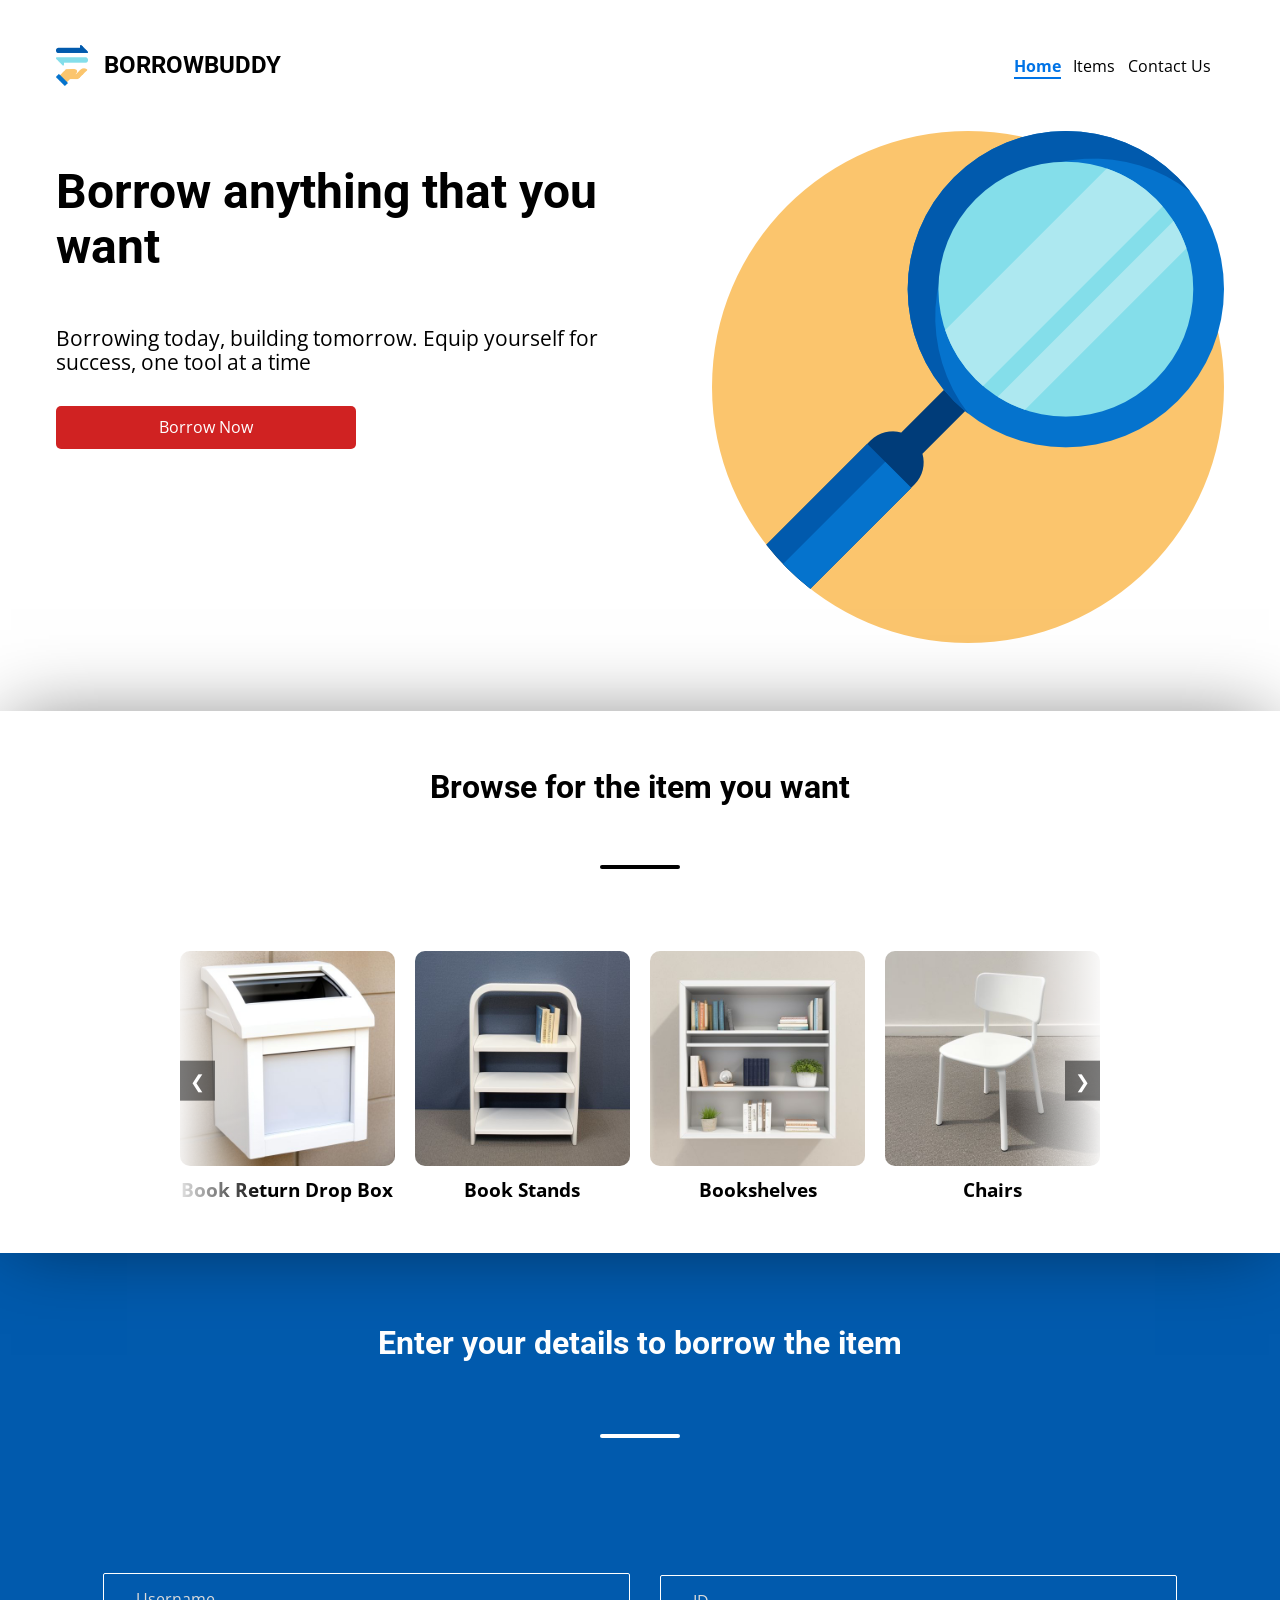
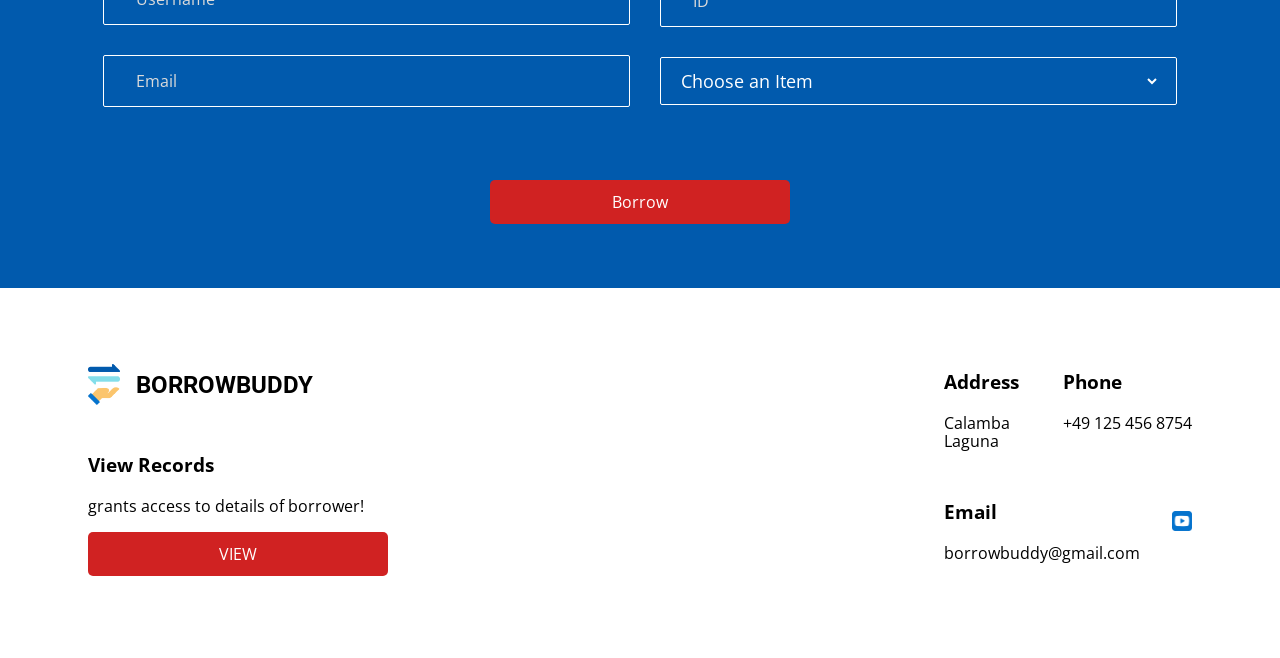
<file: files/Index.html>
<!DOCTYPE html>
<html lang="en">
  <head>
    <meta charset="UTF-8" />
    <meta http-equiv="X-UA-Compatible" content="IE=edge" />
    <meta name="viewport" content="width=device-width, initial-scale=1.0" />
    <title>BorrowBuddy</title>
    <link
      href="https://fonts.googleapis.com/css2?family=Roboto:wght@400;700&family=Open+Sans:wght@400;700&display=swap"
      rel="stylesheet"
    />
    <link rel="stylesheet" href="./css/normzalize.css" />
    <link rel="stylesheet" href="./css/styles.css" />
  </head>
  <body>
    <div id="hero__section" class="hero">
      <!-- NAV BAR Section -->
      <nav class="nav container">
        <div class="nav__container">
          <div class="nav__logo">
            <img
              class="nav__logo-img"
              src="assets/borrowing.png"
              alt="Logo of brand"
            />
            <h2 class="nav__brand-name">
              <span>borrowBuddy</span>
            </h2>
          </div>
          <div>
            <ul class="nav__list">
              <li class="nav__item">
                <a href="#hero__section" class="nav__link nav__link--active"
                  >Home</a
                >
              </li>
              <li class="nav__item">
                <a href="#items" class="nav__link">Items</a>
              </li>
              <li class="nav__item">
                <a href="#contact-us" class="nav__link">Contact Us</a>
              </li>
            </ul>
          </div>
        </div>
      </nav>
      <!-- HERO Section -->
      <header class="header container">
        <div class="header__content">
          <h1 class="header__title">Borrow anything that you want</h1>
          <div class="header__description">
            <p class="header__description-para">
              Borrowing today, building tomorrow. Equip yourself for success,
              one tool at a time
            </p>
            <a href="#borrow-section"
              ><button type="button" class="btn header__button">
                Borrow Now
              </button></a
            >
          </div>
        </div>
        <div class="header__hero-img">
          <img src="assets/hero-img.png" alt="Magnifying Glass" />
        </div>
      </header>
    </div>

    <main>
      <!--CAROUSEL - for the Items -->
      <section id="items" class="carousel__library">
        <div class="carousel container">
          <div class="carousel__title-container">
            <h2 class="carousel__title">Browse for the item you want</h2>
            <div class="carousel__line-layout"></div>
          </div>
          <div class="carousel__wrapper">
            <button class="carousel__button carousel__button--prev">
              &#10094;
            </button>
            <div class="carousel__items">
              <div class="carousel__item">
                <img
                  src="assets/Book_return_drop_box_small_whi.jpeg"
                  alt="Book Return Dop Box"
                />
                <h3 class="carousel__item-title">Book Return Drop Box</h3>
              </div>
              <div class="carousel__item">
                <img
                  src="assets/Book_stands_small_white_backgr.jpeg"
                  alt="Book Stands"
                />
                <h3 class="carousel__item-title">Book Stands</h3>
              </div>
              <div class="carousel__item">
                <img
                  src="assets/bookshelves_small_white_backgr.jpeg"
                  alt="Bookshelves"
                />
                <h3 class="carousel__item-title">Bookshelves</h3>
              </div>
              <div class="carousel__item">
                <img
                  src="assets/chairs_small_white_background_.jpeg"
                  alt="Chairs"
                />
                <h3 class="carousel__item-title">Chairs</h3>
              </div>
              <div class="carousel__item">
                <img
                  src="assets/Clock_small_white_background_c.jpeg"
                  alt="Clock"
                />
                <h3 class="carousel__item-title">Clock</h3>
              </div>
              <div class="carousel__item">
                <img
                  src="assets/computers_small_white_backgrou.jpeg"
                  alt="Computer"
                />
                <h3 class="carousel__item-title">Computer</h3>
              </div>
              <div class="carousel__item">
                <img
                  src="assets/e-books_small_white_background.jpeg"
                  alt="E-Books"
                />
                <h3 class="carousel__item-title">E-Books</h3>
              </div>
              <div class="carousel__item">
                <img
                  src="assets/Headphones_small_white_backgro.jpeg"
                  alt="Headphones"
                />
                <h3 class="carousel__item-title">Headphones</h3>
              </div>
              <div class="carousel__item">
                <img
                  src="assets/Lamps_small_white_background_c.jpeg"
                  alt="Lamps"
                />
                <h3 class="carousel__item-title">Lamps</h3>
              </div>
              <div class="carousel__item">
                <img
                  src="assets/Printers_small_white_backgroun.jpeg"
                  alt="Printers"
                />
                <h3 class="carousel__item-title">Printers</h3>
              </div>
              <div class="carousel__item">
                <img
                  src="assets/projectors_small_white_backgro.jpeg"
                  alt="Projectors"
                />
                <h3 class="carousel__item-title">Projectors</h3>
              </div>
              <div class="carousel__item">
                <img
                  src="assets/study_carrels_small_white_back.jpeg"
                  alt="Study Carrels"
                />
                <h3 class="carousel__item-title">Study Carells</h3>
              </div>
              <div class="carousel__item">
                <img
                  src="assets/tables_small_white_background_.jpeg"
                  alt="Tables"
                />
                <h3 class="carousel__item-title">Tables</h3>
              </div>
              <div class="carousel__item">
                <img
                  src="assets/whiteboards_small_white_backgr.jpeg"
                  alt="Whiteboards"
                />
                <h3 class="carousel__item-title">Whiteboards</h3>
              </div>
              <div class="carousel__item">
                <img
                  src="assets/Wi-Fi_router_small_white_backg.jpeg"
                  alt="Wi-fi Router"
                />
                <h3 class="carousel__item-title">Wi-Fi Router</h3>
              </div>
            </div>
            <button class="carousel__button carousel__button--next">
              &#10095;
            </button>
          </div>
        </div>
      </section>
      <!-- Borrow form -->
      <section id="borrow-section" class="borrow">
        <div class="container">
          <div class="borrow-form">
            <div class="borrow__title-container">
              <h2 class="borrow-form__title">
                Enter your details to borrow the item
              </h2>
              <div class="borrow__line-layout"></div>
            </div>

            <form action="connectTo.php" method="post">
              <div class="borrow-form__body">
                <div class="borrow-form__row">
                  <input
                    type="text"
                    placeholder="Username"
                    class="borrow-form__input"
                    name="username"
                    required
                    pattern="^[a-zA-Z0-9]{5,15}$"
                    title="Username must be 5-15 alphanumeric characters."
                  />
                  <input
                    type="text"
                    placeholder="Email"
                    class="borrow-form__input"
                    name="email"
                    required
                    title="Please enter a valid email address."
                  />
                </div>
                <div class="borrow-form__row">
                  <input
                    type="text"
                    placeholder="ID"
                    class="borrow-form__input"
                    name="id"
                    required
                    pattern="^\d{1,10}$"
                    title="ID must be a numeric value between 1 to 10 digits."
                  />
                  <select
                    name="chosenItem"
                    class="select-margin borrow-form__input"
                    required
                    title="Please select an item to borrow."
                  >
                    <option value="Choose an Item" disabled selected>
                      Choose an Item
                    </option>
                    <option class="option-name" value="Book Return Drop Box">
                      Book Return Drop Box
                    </option>
                    <option class="option-name" value="Book Stands">
                      Book Stands
                    </option>
                    <option class="option-name" value="Bookshelves">
                      Bookshelves
                    </option>
                    <option class="option-name" value="Chairs">Chairs</option>
                    <option class="option-name" value="Clock">Clock</option>
                    <option class="option-name" value="Computer">
                      Computer
                    </option>
                    <option class="option-name" value="E-Books">E-Books</option>
                    <option class="option-name" value="Headphones">
                      Headphones
                    </option>
                    <option class="option-name" value="Lamps">Lamps</option>
                    <option class="option-name" value="Printers">
                      Printers
                    </option>
                    <option class="option-name" value="Projectors">
                      Projectors
                    </option>
                    <option class="option-name" value="Study Carrels">
                      Study Carrels
                    </option>
                    <option class="option-name" value="Tables">Tables</option>
                    <option class="option-name" value="Whiteboards">
                      Whiteboards
                    </option>
                    <option class="option-name" value="Wi-Fi Router">
                      Wi-Fi Router
                    </option>
                  </select>
                </div>
              </div>
              <button class="btn borrow-form__button" input type="submit">
                Borrow
              </button>
            </form>
          </div>
        </div>
      </section>
    </main>
    <footer>
      <div id="contact-us" class="container">
        <div class="contact-section">
          <div class="contact-section__left">
            <div class="contact-section__left-logo-container">
              <div class="contact-section__logo">
                <img src="assets/borrowing.png" alt="Lendly Logo" />
              </div>
              <h2 class="nav__brand-name">Borrowbuddy</h2>
            </div>
            <h3 class="view-records__title">View Records</h3>
            <p class="view-records__para">
              grants access to details of borrower!
            </p>

            <form
              action="http://localhost/BorrowPage/data/view.php"
              method="post"
            >
              <!-- <label for="password">Press to view:</label> -->
              <!--<input type="password" id="password" name="password" required pattern="^777$" title="Wrong Password.">-->
              <input class="btn view__button" type="submit" value="VIEW" />
            </form>
          </div>
          <div class="contact-section__right">
            <div class="contact-section__info">
              <div class="contact contact-section__address">
                <h3 class="contact-section__title">Address</h3>
                <p>Calamba<br />Laguna</p>
              </div>
              <div class="contact contact-section__phone">
                <h3 class="contact-section__title">Phone</h3>
                <p>+49 125 456 8754</p>
              </div>
            </div>
            <div class="contact-section__info">
              <div class="contact contact-section__email">
                <h3 class="contact-section__title">Email</h3>
                <p>borrowbuddy@gmail.com</p>
              </div>
              <div class="contact contact-section__social">
                <!-- <a href="#" class="contact-section__social-link"
                  ><img src="assets/insta.png" alt=""
                /></a>
                <a href="#" class="contact-section__social-link"
                  ><img src="assets/twitter.png" alt=""
                /></a>
                <a href="#" class="contact-section__social-link"
                  ><img src="assets/fb.png" alt=""
                /></a> -->
                <a
                  href="https://www.youtube.com/embed/dQw4w9WgXcQ?autoplay=1&mute=1"
                  target="_blank"
                  class="contact-section__social-link"
                  ><img src="assets/yt.png" alt=""
                /></a>
              </div>
            </div>
          </div>
        </div>
      </div>
    </footer>
    <script src="script.js"></script>
  </body>
</html>
</file>
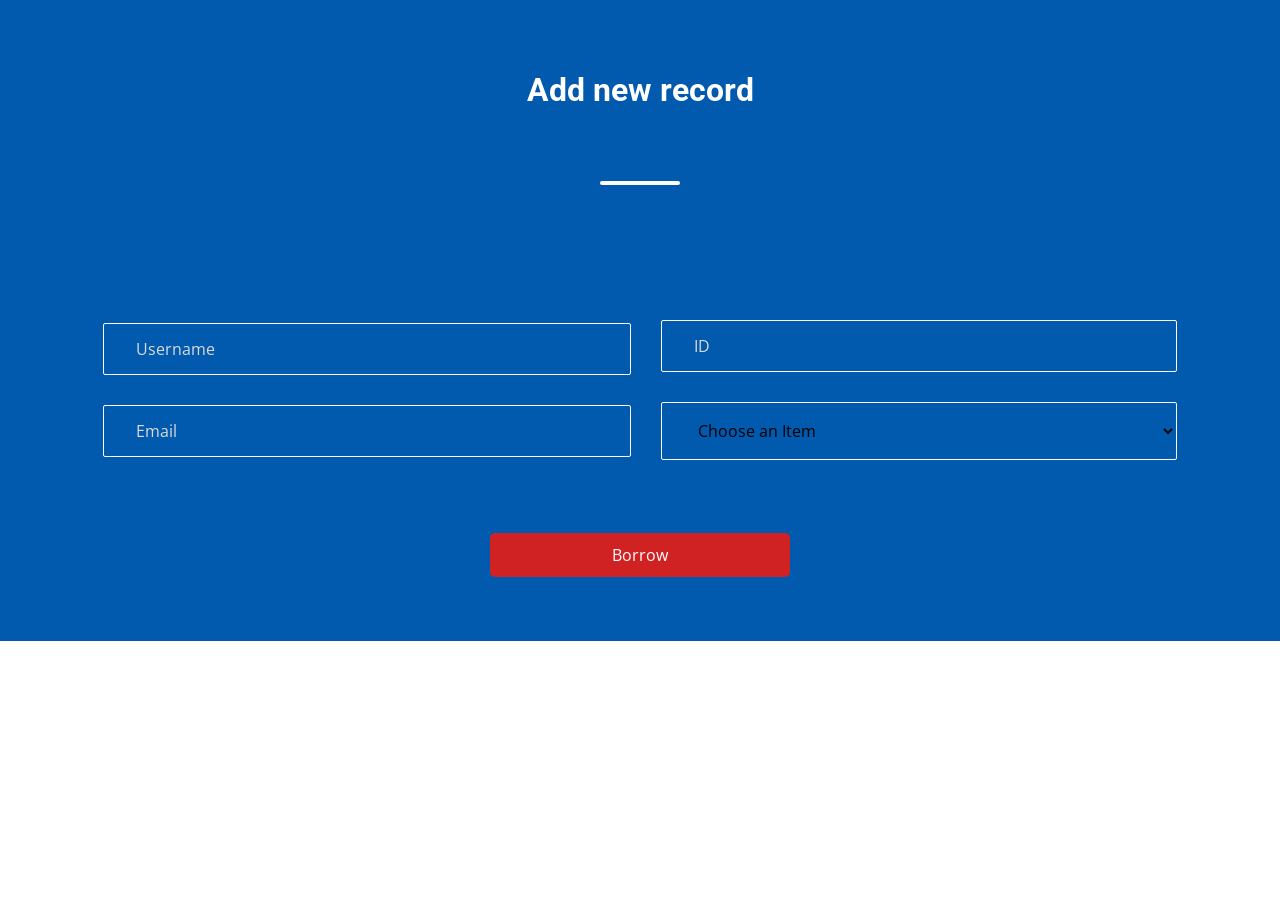
<file: data/create.html>
<!DOCTYPE html>
<html lang="en">
  <head>
    <meta charset="UTF-8" />
    <meta http-equiv="X-UA-Compatible" content="IE=edge" />
    <meta name="viewport" content="width=device-width, initial-scale=1.0" />
    <title>Lendly</title>
    <link
      href="https://fonts.googleapis.com/css2?family=Roboto:wght@400;700&family=Open+Sans:wght@400;700&display=swap"
      rel="stylesheet"
    />
    <link rel="stylesheet" href="./css/normzalize.css" />
    <link rel="stylesheet" href="./css/styles.css" />
  </head>
  <body>
    
    <main>
     
      <section class="borrow">
        <div class="container">
          <div class="borrow-form">
            <div class="borrow__title-container">
              <h2 class="borrow-form__title">
                Add new record
              </h2>
              <div class="borrow__line-layout"></div>
            </div>


		
            <form action="connectTo.php" method="post">
              <div class="borrow-form__body">
                <div class="borrow-form__row">
				<input
                    type="text"
                    placeholder="Username"
                    class="borrow-form__input"
					name ="username"
					
                    required
                    pattern="^[a-zA-Z0-9]{5,15}$"
                    title="Username must be 5-15 alphanumeric characters."
                  />
                  <input
                    type="text"
                    placeholder="Email"
                    class="borrow-form__input"
					name ="email"
					
                    required
                    title="Please enter a valid email address."
                  />
                </div>
                <div class="borrow-form__row">
                  <input
                    type="text"
                    placeholder="ID"
                    class="borrow-form__input"
					name="id"
					
                    required
                    pattern="^\d{1,10}$"
                    title="ID must be a numeric value between 1 to 10 digits."
                  />
                  <select 
		    style = "color : #000000;"
                    name="chosenItem"
                    class="select-margin borrow-form__input"
                    required
                    title="Please select an item to borrow."
		
                  >
                    <option value="Choose an Item" disabled selected>
                      Choose an Item
                    </option>
                    <option class="option-name" value="Book Return Drop Box">
                      Book Return Drop Box
                    </option>
                    <option class="option-name" value="Book Stands">
                      Book Stands
                    </option>
                    <option class="option-name" value="Bookshelves">
                      Bookshelves
                    </option>
                    <option class="option-name" value="Chairs">Chairs</option>
                    <option class="option-name" value="Clock">Clock</option>
                    <option class="option-name" value="Computer">
                      Computer
                    </option>
                    <option class="option-name" value="E-Books">E-Books</option>
                    <option class="option-name" value="Headphones">
                      Headphones
                    </option>
                    <option class="option-name" value="Lamps">Lamps</option>
                    <option class="option-name" value="Printers">
                      Printers
                    </option>
                    <option class="option-name" value="Projectors">
                      Projectors
                    </option>
                    <option class="option-name" value="Study Carrels">
                      Study Carrels
                    </option>
                    <option class="option-name" value="Tables">Tables</option>
                    <option class="option-name" value="Whiteboards">
                      Whiteboards
                    </option>
                    <option class="option-name" value="Wi-Fi Router">
                      Wi-Fi Router
                    </option>
                  </select>


                </div>
              </div>
              <button class="borrow-form__button" input type="submit">Borrow</button>
            </form>
	
          </div>	  

        </div>	
      </section>
		 
	  
    </main>
    <footer>
     
    </footer>
    <script src="script.js"></script>
  </body>
</html>
</file>
<file: files/css/styles.css>
*,
*::before,
*::after {
  box-sizing: border-box;
}

html {
  scroll-behavior: smooth;
}

body {
  font-family: "Open Sans", sans-serif;
  margin: 0;
  padding: 0;
  box-sizing: border-box;
  text-align: center;
}

h1,
h2 {
  font-family: "Roboto", sans-serif;
}

img {
  width: 100%;
}

.option-name {
  color: black;
}

.container {
  width: 100%;
  max-width: 1200px;
  margin: 0 auto;
}

.btn:hover {
  background-color: hsl(0, 80%, 38%);
  border-color: hsl(0, 76%, 36%);
}

/*NAV Section*/
.hero {
  padding: 2rem; /* Uniform padding */
  margin-bottom: 2rem; /* Uniform margin */
}

.nav__container {
  display: flex; /* A must when adjusting alignments */
  justify-content: space-between; /* Adjusts spacing between logo and nav list */
  align-items: center; /* Aligns items vertically in the center */
}

.nav__logo {
  display: flex; /* A must when adjusting alignments */
  align-items: center; /* Aligns the logo image and text */
}

.nav__logo-img,
.contact-section__logo {
  width: 2rem;
  margin-right: 1rem;
}

.nav__brand-name {
  text-transform: uppercase;
}

.nav__list {
  display: flex; /* A must when adjusting alignments */
  list-style: none; /* Removes the list bullet */
}

.nav__item {
  margin-right: 1.2rem; /* Adds space between nav items */
}

.nav__link {
  text-decoration: none;
  color: black;
}

.nav__link:hover {
  color: #0073e6;
  border-bottom: 2px solid #0073e6;
}

.nav__link--active {
  font-weight: bold;
  color: #0073e6;
  border-bottom: 2px solid #0073e6;
}

/*HEADER Section*/
.header {
  display: flex;
  justify-content: space-between;
  padding: 2rem; /* Uniform padding */
  margin-top: 2rem; /* Uniform margin */
}

.header__content {
  width: 50%;
}

.header__title {
  font-size: 4rem;
  text-align: left;
}

.header__content,
.header__description {
  display: flex;
  flex-direction: column;
  align-items: flex-start;
}

.header__description-para {
  text-align: left;
  font-size: 1.3rem;
}

.header__hero-img img {
  object-fit: cover;
  height: auto; /* Maintain aspect ratio */
}

/*CAROUSEL Section*/
.carousel__library {
  background-color: #fff;
  box-shadow: 0px 0px 76px -11px rgba(0, 0, 0, 0.52);
  margin: 2rem 0 0 0; /* Uniform margin */
  position: relative; /* Makes the z-index work */
  z-index: 20; /* Adjusted to large value to ensure it's on top of other elements */
  padding: 2rem; /* Uniform padding */
}

.carousel__button:hover {
  background-color: hsl(168, 4%, 24%);
  border-color: hsl(180, 5%, 20%);
}

.carousel {
  width: 80%;
  margin: 0 auto;
  position: relative;
}

.carousel__title-container,
.borrow__title-container {
  display: flex;
  flex-direction: column;
  align-items: center;
  margin-bottom: 2.5rem;
}

.carousel__line-layout,
.borrow__line-layout {
  width: 5rem;
  height: 4px;
  border-radius: 5px;
  background-color: #000;
  margin: 2rem 0;
}

.carousel__title,
.borrow-form__title {
  font-size: 2rem;
}

.carousel__wrapper {
  position: relative;
  display: flex;
  align-items: center;
  justify-content: center;
  overflow: hidden;
}

.carousel__items {
  display: flex;
  transition: transform 0.5s ease;
  width: 100%;
}

.carousel__item {
  min-width: 25%;
  box-sizing: border-box;
  padding: 10px;
  transition: transform 0.5s ease-in-out;
}

.carousel__item img {
  width: 100%;
  height: auto;
  border-radius: 10px;
  object-fit: cover;
}

.carousel__item-title {
  margin: 10px 0;
}

/* Arrow Button Styling */
.carousel__button--prev,
.carousel__button--next {
  background-color: rgba(0, 0, 0, 0.5);
  color: white;
  border: none;
  padding: 10px;
  cursor: pointer;
  font-size: 18px;
  position: absolute;
  top: 50%;
  transform: translateY(-50%);
  z-index: 10;
}

.carousel__button--prev {
  left: 10px;
}

.carousel__button--next {
  right: 10px;
}

/* Masking for Carousel */
.carousel__wrapper::before,
.carousel__wrapper::after {
  content: "";
  position: absolute;
  top: 0;
  width: 10%;
  height: 100%;
  z-index: 9;
  pointer-events: none;
}

.carousel__wrapper::before {
  left: 0; /* Move to the left edge */
  background: linear-gradient(
    to right,
    rgba(255, 255, 255, 1),
    rgba(255, 255, 255, 0)
  );
}

.carousel__wrapper::after {
  right: 0; /* Move to the right edge */
  background: linear-gradient(
    to left,
    rgba(255, 255, 255, 1),
    rgba(255, 255, 255, 0)
  );
}

/*BORROW Section*/
.borrow {
  background-color: #015aad;
  margin: 0 0 2rem 0;
  padding: 2rem; /* Uniform padding */
}

.borrow-form__title {
  margin: 2.5rem 0;
}

.borrow__title-container h2 {
  color: #fff;
}

.borrow__title-container .borrow__line-layout {
  background-color: #fff;
}

.borrow-form__body {
  display: flex;
  align-items: center;
  justify-content: center;
  padding: 2rem; /* Uniform padding */
}

.borrow-form__row {
  margin: 1rem;
}

.borrow-form__input {
  outline: 1px solid #ffffff; /* Change this color for the outline */
  border-radius: 1px;
  background-color: transparent;
  padding: 1rem 2rem;
  margin: 1rem 0;
  width: 100%;
  color: #ffffff; /* Text color inside the input */
  border: none;
}

.borrow-form__input::placeholder {
  color: #dbdbdb; /* Placeholder text color */
}

.borrow-form__button {
  margin-bottom: 2rem;
}

.select-margin {
  font-size: 18px;
  padding: 10px 16px;
  border: 0;
  outline: 1px solid;
  border-right: 16px solid transparent;
}

/* Contact Section */
.contact-section {
  display: flex;
  justify-content: space-between;
  padding: 2rem; /* Uniform padding */
  margin: 2rem 0; /* Uniform margin */
  background-color: #fff;
}

.contact-section__left {
  display: flex;
  flex-direction: column;
  align-items: flex-start; /* Align items to the start of the flex container */
  justify-content: flex-start; /* Align items to the start of the flex container */
  max-width: 300px;
}

.contact-section__left-logo-container {
  display: flex;
  align-items: center;
  justify-content: center;
  margin-bottom: 1rem; /* Add some margin below the logo container */
}

.contact-section__description {
  text-align: left;
  margin: 10px 0; /* Reduced margin for tighter spacing */
  color: #666;
}

.contact-section__logo img {
  max-width: 100px;
}

.header__button,
.contact-section__button,
.borrow-form__button,
.view__button {
  background-color: #d02222;
  padding: 0.8rem 2rem;
  border: 0;
  border-radius: 5px;
  color: #fff;
  margin-top: 10px; /* Add margin to the top for spacing */
  width: 300px;
}

.contact-section__right {
  display: flex;
  flex-direction: column;
  justify-content: flex-start; /* Align items to the start of the flex container */
  text-align: left;
}

.contact {
  display: flex;
  flex-direction: column;
  align-items: flex-start; /* Align items to the start of the flex container */
}

.contact-section__title,
.view-records__title {
  font-weight: bold;
  margin-bottom: 5px; /* Optional: add space below title for better separation */
}

.contact-section__social {
  display: flex;
  flex-direction: row;
  justify-content: space-evenly;
  align-items: center; /* Center alignment for better appearance */
  margin-bottom: 15px;
}

.contact-section__address,
.contact-section__email {
  margin-right: 2rem;
}

.contact-section__social-link {
  width: 20px;
  text-decoration: none;
  color: #333;
}

.contact-section__social-link + .contact-section__social-link {
  margin-left: 1rem;
}

.contact-section__social-link:hover {
  color: #0073e6;
}

.view-records__para {
  margin-bottom: 0.4rem;
}

/* Media Queries for Responsive Design */

@media (min-width: 769px) {
  .container {
    padding: 0 1rem; /* Add padding for smaller screens */
  }

  .header__title {
    font-size: 3rem; /* Adjust title size for smaller screens */
  }

  .nav__item {
    margin-right: 0.8rem; /* Adjust spacing between nav items */
  }
  .contact-section__info {
    display: flex;
    justify-content: space-between;
    max-width: 400px;
    margin-bottom: 1rem; /* Add space below this section */
  }
}

@media (max-width: 992px) {
  .hero {
    padding: 1.5rem; /* Reduce padding for medium screens */
  }

  .header__hero-img {
    padding-left: 1.2rem;
  }

  .header__title {
    font-size: 2.5rem; /* Further reduce title size */
  }

  .carousel__item {
    min-width: 50%; /* Adjust item size for tablets */
  }

  .contact-section {
    padding: 1rem; /* Reduce padding */
  }

  .nav__item {
    margin: 0.5rem 0; /* Adjust margin for stacked layout */
  }

  .nav__item + .nav__item {
    margin-left: 0.8rem;
  }

  .contact-section__address,
  .contact-section__email {
    margin-right: 0;
  }

  .contact-section__left {
    margin-bottom: 3rem;
  }
}

@media (max-width: 768px) {
  .header__content,
  .header__description {
    align-items: center;
  }
  .contact-section__address,
  .contact-section__email,
  .contact-section__phone,
  .contact-section__social {
    display: flex;
    justify-content: center;
    align-items: center;
    width: 100%;
  }

  .header__title {
    text-align: center;
  }

  .nav__list {
    flex-direction: column; /* Stack nav items vertically */
    align-items: center; /* Center items */
  }

  .header__description-para {
    text-align: center;
  }
  .header {
    flex-direction: column; /* Stack header elements */
    align-items: center; /* Center items */
  }

  .header__content {
    width: 100%; /* Full width for small screens */
    margin-right: 0; /* Remove right margin */
  }

  .carousel__item {
    min-width: 100%; /* Full width for smaller screens */
  }

  .contact-section {
    flex-direction: column; /* Stack contact section items */
    align-items: center; /* Center items */
  }

  .contact-section__description {
    text-align: center;
  }
  .contact-section__left {
    align-items: center;
  }

  .contact-section__info {
    flex-direction: column; /* Stack info items */
    align-items: center; /* Center items */
  }
  .header__hero-img img {
    margin: 5rem 0 0 0;
    width: 80%;
    height: auto; /* Maintain aspect ratio */
  }
  .nav__list {
    display: none;
  }

  .header__button,
  .contact-section__button,
  .borrow-form__button,
  .view__button {
    width: 200px;
  }
  .borrow-form__body {
    padding: 0;
  }
  .contact-section_address{
	  text-align: center;
  }
}

@media (max-width: 768px) {
  .header__title {
    font-size: 2rem; /* Reduce title size for mobile */
  }

  .header__description-para {
    font-size: 1rem; /* Adjust paragraph size for readability */
  }

  .borrow-form__input {
    padding: 0.5rem 1rem; /* Adjust padding for input fields */
    font-size: 0.6rem;
  }

  .contact-section__social-link {
    width: 16px; /* Adjust social link size for mobile */
    margin-right: 10px; /* Adjust spacing for mobile */
  }

  h1.header__title {
    font-size: 2rem;
  }

  h2.carousel__title,
  h2.borrow-form__title {
    font-size: 1.4rem;
  }

  h3.carousel__item-title {
    font-size: 1rem;
  }

  p,
  p.header__description-para {
    font-size: 0.8rem;
  }

  .header__button,
  .contact-section__button {
    font-size: 0.8rem;
  }
}
</file>
<file: data/css/styles.css>
*,
*::before,
*::after {
  box-sizing: border-box;
}

body {
  font-family: "Open Sans", sans-serif;
  margin: 0;
  padding: 0;
  box-sizing: border-box;
  text-align: center;
}

h1,
h2 {
  font-family: "Roboto", sans-serif;
}

img {
  width: 100%;
}

.container {
  width: 100%;
  max-width: 1200px;
  margin: 0 auto;
}

/*NAV Section*/
.hero {
  padding: 2rem; /* Uniform padding */
  margin-bottom: 2rem; /* Uniform margin */
}

.nav__container {
  display: flex; /* A must when adjusting alignments */
  justify-content: space-between; /* Adjusts spacing between logo and nav list */
  align-items: center; /* Aligns items vertically in the center */
}

.nav__logo {
  display: flex; /* A must when adjusting alignments */
  align-items: center; /* Aligns the logo image and text */
}

.nav__logo-img,
.contact-section__logo {
  width: 2rem;
  margin-right: 1rem;
}

.nav__brand-name {
  text-transform: uppercase;
}

.nav__list {
  display: flex; /* A must when adjusting alignments */
  list-style: none; /* Removes the list bullet */
}

.nav__item {
  margin-right: 1.2rem; /* Adds space between nav items */
}

.nav__link {
  text-decoration: none;
  color: black;
}

.nav__link--active {
  font-weight: bold;
}

/*HEADER Section*/
.header {
  display: flex;
  justify-content: space-between;
  padding: 2rem; /* Uniform padding */
  margin-top: 2rem; /* Uniform margin */
}

.header__content {
  width: 50%;
}

.header__title {
  font-size: 4rem;
  text-align: left;
}

.header__content,
.header__description {
  display: flex;
  flex-direction: column;
  align-items: flex-start;
}

.header__description-para {
  text-align: left;
  font-size: 1.3rem;
}

.header__hero-img img {
  object-fit: cover;
  height: auto; /* Maintain aspect ratio */
}

.header__button {
  background-color: #d02222;
  padding: 0.8rem 2rem;
  border: 0;
  border-radius: 5px;
  color: #fff;
}

/*CAROUSEL Section*/
.carousel__library {
  background-color: #fff;
  box-shadow: 0px 0px 76px -11px rgba(0, 0, 0, 0.52);
  margin: 2rem 0 0 0; /* Uniform margin */
  position: relative; /* Makes the z-index work */
  z-index: 20; /* Adjusted to large value to ensure it's on top of other elements */
  padding: 2rem; /* Uniform padding */
}

.carousel {
  width: 80%;
  margin: 0 auto;
  position: relative;
}

.carousel__title-container,
.borrow__title-container {
  display: flex;
  flex-direction: column;
  align-items: center;
  margin-bottom: 2.5rem;
}

.carousel__line-layout,
.borrow__line-layout {
  width: 5rem;
  height: 4px;
  border-radius: 5px;
  background-color: #000;
  margin: 2rem 0;
}

.carousel__title,
.borrow-form__title {
  font-size: 2rem;
}

.carousel__wrapper {
  position: relative;
  display: flex;
  align-items: center;
  justify-content: center;
  overflow: hidden;
}

.carousel__items {
  display: flex;
  transition: transform 0.5s ease;
  width: 100%;
}

.carousel__item {
  min-width: 25%;
  box-sizing: border-box;
  padding: 10px;
  transition: transform 0.5s ease-in-out;
}

.carousel__item img {
  width: 100%;
  height: auto;
  border-radius: 10px;
  object-fit: cover;
}

.carousel__item-title {
  margin: 10px 0;
}

/* Arrow Button Styling */
.carousel__button--prev,
.carousel__button--next {
  background-color: rgba(0, 0, 0, 0.5);
  color: white;
  border: none;
  padding: 10px;
  cursor: pointer;
  font-size: 18px;
  position: absolute;
  top: 50%;
  transform: translateY(-50%);
  z-index: 10;
}

.carousel__button--prev {
  left: 10px;
}

.carousel__button--next {
  right: 10px;
}

/* Masking for Carousel */
.carousel__wrapper::before,
.carousel__wrapper::after {
  content: "";
  position: absolute;
  top: 0;
  width: 10%;
  height: 100%;
  z-index: 9;
  pointer-events: none;
}

.carousel__wrapper::before {
  left: 0; /* Move to the left edge */
  background: linear-gradient(
    to right,
    rgba(255, 255, 255, 1),
    rgba(255, 255, 255, 0)
  );
}

.carousel__wrapper::after {
  right: 0; /* Move to the right edge */
  background: linear-gradient(
    to left,
    rgba(255, 255, 255, 1),
    rgba(255, 255, 255, 0)
  );
}

/*BORROW Section*/
.borrow {
  background-color: #015aad;
  margin: 0 0 2rem 0;
  padding: 2rem; /* Uniform padding */
}

.borrow-form__title {
  margin: 2.5rem 0;
}

.borrow__title-container h2 {
  color: #fff;
}

.borrow__title-container .borrow__line-layout {
  background-color: #fff;
}

.borrow-form__body {
  display: flex;
  align-items: center;
  justify-content: center;
  padding: 2rem; /* Uniform padding */
}

.borrow-form__row {
  margin: 1rem;
}

.borrow-form__input {
  outline: 1px solid #ffffff; /* Change this color for the outline */
  border-radius: 1px;
  background-color: transparent;
  padding: 1rem 2rem;
  margin: 1rem 0;
  width: 100%;
  color: #ffffff; /* Text color inside the input */
  border: none;
}

.borrow-form__input::placeholder {
  color: #dbdbdb; /* Placeholder text color */
}

.borrow-form__button {
  margin-bottom: 2rem;
}

/* Contact Section */
.contact-section {
  display: flex;
  justify-content: space-between;
  padding: 2rem; /* Uniform padding */
  margin: 2rem 0; /* Uniform margin */
  background-color: #fff;
}

.contact-section__left {
  display: flex;
  flex-direction: column;
  align-items: flex-start; /* Align items to the start of the flex container */
  justify-content: flex-start; /* Align items to the start of the flex container */
  max-width: 300px;
}

.contact-section__left-logo-container {
  display: flex;
  align-items: center;
  justify-content: center;
  margin-bottom: 1rem; /* Add some margin below the logo container */
}

.contact-section__description {
  text-align: left;
  margin: 10px 0; /* Reduced margin for tighter spacing */
  color: #666;
}

.contact-section__logo img {
  max-width: 100px;
}

.header__button,
.contact-section__button,
.borrow-form__button {
  background-color: #d02222;
  padding: 0.8rem 2rem;
  border: 0;
  border-radius: 5px;
  color: #fff;
  margin-top: 10px; /* Add margin to the top for spacing */
  width: 300px;
}

.contact-section__right {
  display: flex;
  flex-direction: column;
  justify-content: flex-start; /* Align items to the start of the flex container */
  text-align: left;
}

.contact {
  display: flex;
  flex-direction: column;
  align-items: flex-start; /* Align items to the start of the flex container */
}

.contact-section__title {
  font-weight: bold;
  margin-bottom: 5px; /* Optional: add space below title for better separation */
}

.contact-section__social {
  display: flex;
  flex-direction: row;
  align-items: center; /* Center alignment for better appearance */
  margin-bottom: 15px;
}

.contact-section__address,
.contact-section__email {
  margin-right: 2rem;
}

.contact-section__social-link {
  width: 20px;
  text-decoration: none;
  margin-right: 15px;
  color: #333;
}

.contact-section__social-link:hover {
  color: #0073e6;
}

/* Media Queries for Responsive Design */

@media (min-width: 769px) {
  .container {
    padding: 0 1rem; /* Add padding for smaller screens */
  }

  .header__title {
    font-size: 3rem; /* Adjust title size for smaller screens */
  }

  .nav__item {
    margin-right: 0.8rem; /* Adjust spacing between nav items */
  }
  .contact-section__info {
    display: flex;
    justify-content: space-between;
    max-width: 400px;
    margin-bottom: 1rem; /* Add space below this section */
  }
}

@media (max-width: 992px) {
  .hero {
    padding: 1.5rem; /* Reduce padding for medium screens */
  }

  .header__title {
    font-size: 2.5rem; /* Further reduce title size */
  }

  .carousel__item {
    min-width: 50%; /* Adjust item size for tablets */
  }

  .contact-section {
    padding: 1rem; /* Reduce padding */
  }

  .nav__list {
    flex-direction: column; /* Stack nav items vertically */
    align-items: center; /* Center items */
  }

  .nav__item {
    margin: 0.5rem 0; /* Adjust margin for stacked layout */
  }

  .contact-section__address,
  .contact-section__email {
    margin-right: 0;
  }

  .contact-section__address,
  .contact-section__email,
  .contact-section__phone,
  .contact-section__social {
    display: flex;
    justify-content: center;
    align-items: center;
    width: 100%;
  }

  .contact-section__left {
    margin-bottom: 3rem;
  }

  .header__content,
  .header__description {
    align-items: center;
  }

  .header__title {
    text-align: center;
  }

  .header__description-para {
    text-align: center;
  }
}

@media (max-width: 768px) {
  .header {
    flex-direction: column; /* Stack header elements */
    align-items: center; /* Center items */
  }

  .header__content {
    width: 100%; /* Full width for small screens */
    margin-right: 0; /* Remove right margin */
  }

  .carousel__item {
    min-width: 100%; /* Full width for smaller screens */
  }

  .contact-section {
    flex-direction: column; /* Stack contact section items */
    align-items: center; /* Center items */
  }

  .contact-section__description {
    text-align: center;
  }
  .contact-section__left {
    align-items: center;
  }

  .contact-section__info {
    flex-direction: column; /* Stack info items */
    align-items: center; /* Center items */
  }
  .header__hero-img img {
    margin: 5rem 0 0 0;
    width: 80%;
    height: auto; /* Maintain aspect ratio */
  }
  .nav__list {
    display: none;
  }

  .header__button,
  .contact-section__button,
  .borrow-form__button {
    width: 200px;
  }
  .borrow-form__body {
    padding: 0;
  }
}

@media (max-width: 480px) {
  .header__title {
    font-size: 2rem; /* Reduce title size for mobile */
  }

  .header__description-para {
    font-size: 1rem; /* Adjust paragraph size for readability */
  }

  .borrow-form__input {
    padding: 0.5rem 1rem; /* Adjust padding for input fields */
    font-size: 0.6rem;
  }

  .contact-section__social-link {
    width: 16px; /* Adjust social link size for mobile */
    margin-right: 10px; /* Adjust spacing for mobile */
  }

  h1.header__title {
    font-size: 2rem;
  }

  h2.carousel__title,
  h2.borrow-form__title {
    font-size: 1.4rem;
  }

  h3.carousel__item-title {
    font-size: 1rem;
  }

  p,
  p.header__description-para {
    font-size: 0.8rem;
  }

  .header__button,
  .contact-section__button {
    font-size: 0.8rem;
  }
}
</file>
<file: files/css/normzalize.css>
/*! normalize.css v8.0.1 | MIT License | github.com/necolas/normalize.css */

/* Document
   ========================================================================== */

/**
 * 1. Correct the line height in all browsers.
 * 2. Prevent adjustments of font size after orientation changes in iOS.
 */

html {
  line-height: 1.15; /* 1 */
  -webkit-text-size-adjust: 100%; /* 2 */
}

/* Sections
     ========================================================================== */

/**
   * Remove the margin in all browsers.
   */

body {
  margin: 0;
}

/**
   * Render the `main` element consistently in IE.
   */

main {
  display: block;
}

/**
   * Correct the font size and margin on `h1` elements within `section` and
   * `article` contexts in Chrome, Firefox, and Safari.
   */

h1 {
  font-size: 2em;
  margin: 0.67em 0;
}

/* Grouping content
     ========================================================================== */

/**
   * 1. Add the correct box sizing in Firefox.
   * 2. Show the overflow in Edge and IE.
   */

hr {
  box-sizing: content-box; /* 1 */
  height: 0; /* 1 */
  overflow: visible; /* 2 */
}

/**
   * 1. Correct the inheritance and scaling of font size in all browsers.
   * 2. Correct the odd `em` font sizing in all browsers.
   */

pre {
  font-family: monospace, monospace; /* 1 */
  font-size: 1em; /* 2 */
}

/* Text-level semantics
     ========================================================================== */

/**
   * Remove the gray background on active links in IE 10.
   */

a {
  background-color: transparent;
}

/**
   * 1. Remove the bottom border in Chrome 57-
   * 2. Add the correct text decoration in Chrome, Edge, IE, Opera, and Safari.
   */

abbr[title] {
  border-bottom: none; /* 1 */
  text-decoration: underline; /* 2 */
  text-decoration: underline dotted; /* 2 */
}

/**
   * Add the correct font weight in Chrome, Edge, and Safari.
   */

b,
strong {
  font-weight: bolder;
}

/**
   * 1. Correct the inheritance and scaling of font size in all browsers.
   * 2. Correct the odd `em` font sizing in all browsers.
   */

code,
kbd,
samp {
  font-family: monospace, monospace; /* 1 */
  font-size: 1em; /* 2 */
}

/**
   * Add the correct font size in all browsers.
   */

small {
  font-size: 80%;
}

/**
   * Prevent `sub` and `sup` elements from affecting the line height in
   * all browsers.
   */

sub,
sup {
  font-size: 75%;
  line-height: 0;
  position: relative;
  vertical-align: baseline;
}

sub {
  bottom: -0.25em;
}

sup {
  top: -0.5em;
}

/* Embedded content
     ========================================================================== */

/**
   * Remove the border on images inside links in IE 10.
   */

img {
  border-style: none;
}

/* Forms
     ========================================================================== */

/**
   * 1. Change the font styles in all browsers.
   * 2. Remove the margin in Firefox and Safari.
   */

button,
input,
optgroup,
select,
textarea {
  font-family: inherit; /* 1 */
  font-size: 100%; /* 1 */
  line-height: 1.15; /* 1 */
  margin: 0; /* 2 */
}

/**
   * Show the overflow in IE.
   * 1. Show the overflow in Edge.
   */

button,
input {
  /* 1 */
  overflow: visible;
}

/**
   * Remove the inheritance of text transform in Edge, Firefox, and IE.
   * 1. Remove the inheritance of text transform in Firefox.
   */

button,
select {
  /* 1 */
  text-transform: none;
}

/**
   * Correct the inability to style clickable types in iOS and Safari.
   */

button,
[type="button"],
[type="reset"],
[type="submit"] {
  -webkit-appearance: button;
}

/**
   * Remove the inner border and padding in Firefox.
   */

button::-moz-focus-inner,
[type="button"]::-moz-focus-inner,
[type="reset"]::-moz-focus-inner,
[type="submit"]::-moz-focus-inner {
  border-style: none;
  padding: 0;
}

/**
   * Restore the focus styles unset by the previous rule.
   */

button:-moz-focusring,
[type="button"]:-moz-focusring,
[type="reset"]:-moz-focusring,
[type="submit"]:-moz-focusring {
  outline: 1px dotted ButtonText;
}

/**
   * Correct the padding in Firefox.
   */

fieldset {
  padding: 0.35em 0.75em 0.625em;
}

/**
   * 1. Correct the text wrapping in Edge and IE.
   * 2. Correct the color inheritance from `fieldset` elements in IE.
   * 3. Remove the padding so developers are not caught out when they zero out
   *    `fieldset` elements in all browsers.
   */

legend {
  box-sizing: border-box; /* 1 */
  color: inherit; /* 2 */
  display: table; /* 1 */
  max-width: 100%; /* 1 */
  padding: 0; /* 3 */
  white-space: normal; /* 1 */
}

/**
   * Add the correct vertical alignment in Chrome, Firefox, and Opera.
   */

progress {
  vertical-align: baseline;
}

/**
   * Remove the default vertical scrollbar in IE 10+.
   */

textarea {
  overflow: auto;
}

/**
   * 1. Add the correct box sizing in IE 10.
   * 2. Remove the padding in IE 10.
   */

[type="checkbox"],
[type="radio"] {
  box-sizing: border-box; /* 1 */
  padding: 0; /* 2 */
}

/**
   * Correct the cursor style of increment and decrement buttons in Chrome.
   */

[type="number"]::-webkit-inner-spin-button,
[type="number"]::-webkit-outer-spin-button {
  height: auto;
}

/**
   * 1. Correct the odd appearance in Chrome and Safari.
   * 2. Correct the outline style in Safari.
   */

[type="search"] {
  -webkit-appearance: textfield; /* 1 */
  outline-offset: -2px; /* 2 */
}

/**
   * Remove the inner padding in Chrome and Safari on macOS.
   */

[type="search"]::-webkit-search-decoration {
  -webkit-appearance: none;
}

/**
   * 1. Correct the inability to style clickable types in iOS and Safari.
   * 2. Change font properties to `inherit` in Safari.
   */

::-webkit-file-upload-button {
  -webkit-appearance: button; /* 1 */
  font: inherit; /* 2 */
}

/* Interactive
     ========================================================================== */

/*
   * Add the correct display in Edge, IE 10+, and Firefox.
   */

details {
  display: block;
}

/*
   * Add the correct display in all browsers.
   */

summary {
  display: list-item;
}

/* Misc
     ========================================================================== */

/**
   * Add the correct display in IE 10+.
   */

template {
  display: none;
}

/**
   * Add the correct display in IE 10.
   */

[hidden] {
  display: none;
}
</file>
<file: data/css/normzalize.css>
/*! normalize.css v8.0.1 | MIT License | github.com/necolas/normalize.css */

/* Document
   ========================================================================== */

/**
 * 1. Correct the line height in all browsers.
 * 2. Prevent adjustments of font size after orientation changes in iOS.
 */

html {
  line-height: 1.15; /* 1 */
  -webkit-text-size-adjust: 100%; /* 2 */
}

/* Sections
     ========================================================================== */

/**
   * Remove the margin in all browsers.
   */

body {
  margin: 0;
}

/**
   * Render the `main` element consistently in IE.
   */

main {
  display: block;
}

/**
   * Correct the font size and margin on `h1` elements within `section` and
   * `article` contexts in Chrome, Firefox, and Safari.
   */

h1 {
  font-size: 2em;
  margin: 0.67em 0;
}

/* Grouping content
     ========================================================================== */

/**
   * 1. Add the correct box sizing in Firefox.
   * 2. Show the overflow in Edge and IE.
   */

hr {
  box-sizing: content-box; /* 1 */
  height: 0; /* 1 */
  overflow: visible; /* 2 */
}

/**
   * 1. Correct the inheritance and scaling of font size in all browsers.
   * 2. Correct the odd `em` font sizing in all browsers.
   */

pre {
  font-family: monospace, monospace; /* 1 */
  font-size: 1em; /* 2 */
}

/* Text-level semantics
     ========================================================================== */

/**
   * Remove the gray background on active links in IE 10.
   */

a {
  background-color: transparent;
}

/**
   * 1. Remove the bottom border in Chrome 57-
   * 2. Add the correct text decoration in Chrome, Edge, IE, Opera, and Safari.
   */

abbr[title] {
  border-bottom: none; /* 1 */
  text-decoration: underline; /* 2 */
  text-decoration: underline dotted; /* 2 */
}

/**
   * Add the correct font weight in Chrome, Edge, and Safari.
   */

b,
strong {
  font-weight: bolder;
}

/**
   * 1. Correct the inheritance and scaling of font size in all browsers.
   * 2. Correct the odd `em` font sizing in all browsers.
   */

code,
kbd,
samp {
  font-family: monospace, monospace; /* 1 */
  font-size: 1em; /* 2 */
}

/**
   * Add the correct font size in all browsers.
   */

small {
  font-size: 80%;
}

/**
   * Prevent `sub` and `sup` elements from affecting the line height in
   * all browsers.
   */

sub,
sup {
  font-size: 75%;
  line-height: 0;
  position: relative;
  vertical-align: baseline;
}

sub {
  bottom: -0.25em;
}

sup {
  top: -0.5em;
}

/* Embedded content
     ========================================================================== */

/**
   * Remove the border on images inside links in IE 10.
   */

img {
  border-style: none;
}

/* Forms
     ========================================================================== */

/**
   * 1. Change the font styles in all browsers.
   * 2. Remove the margin in Firefox and Safari.
   */

button,
input,
optgroup,
select,
textarea {
  font-family: inherit; /* 1 */
  font-size: 100%; /* 1 */
  line-height: 1.15; /* 1 */
  margin: 0; /* 2 */
}

/**
   * Show the overflow in IE.
   * 1. Show the overflow in Edge.
   */

button,
input {
  /* 1 */
  overflow: visible;
}

/**
   * Remove the inheritance of text transform in Edge, Firefox, and IE.
   * 1. Remove the inheritance of text transform in Firefox.
   */

button,
select {
  /* 1 */
  text-transform: none;
}

/**
   * Correct the inability to style clickable types in iOS and Safari.
   */

button,
[type="button"],
[type="reset"],
[type="submit"] {
  -webkit-appearance: button;
}

/**
   * Remove the inner border and padding in Firefox.
   */

button::-moz-focus-inner,
[type="button"]::-moz-focus-inner,
[type="reset"]::-moz-focus-inner,
[type="submit"]::-moz-focus-inner {
  border-style: none;
  padding: 0;
}

/**
   * Restore the focus styles unset by the previous rule.
   */

button:-moz-focusring,
[type="button"]:-moz-focusring,
[type="reset"]:-moz-focusring,
[type="submit"]:-moz-focusring {
  outline: 1px dotted ButtonText;
}

/**
   * Correct the padding in Firefox.
   */

fieldset {
  padding: 0.35em 0.75em 0.625em;
}

/**
   * 1. Correct the text wrapping in Edge and IE.
   * 2. Correct the color inheritance from `fieldset` elements in IE.
   * 3. Remove the padding so developers are not caught out when they zero out
   *    `fieldset` elements in all browsers.
   */

legend {
  box-sizing: border-box; /* 1 */
  color: inherit; /* 2 */
  display: table; /* 1 */
  max-width: 100%; /* 1 */
  padding: 0; /* 3 */
  white-space: normal; /* 1 */
}

/**
   * Add the correct vertical alignment in Chrome, Firefox, and Opera.
   */

progress {
  vertical-align: baseline;
}

/**
   * Remove the default vertical scrollbar in IE 10+.
   */

textarea {
  overflow: auto;
}

/**
   * 1. Add the correct box sizing in IE 10.
   * 2. Remove the padding in IE 10.
   */

[type="checkbox"],
[type="radio"] {
  box-sizing: border-box; /* 1 */
  padding: 0; /* 2 */
}

/**
   * Correct the cursor style of increment and decrement buttons in Chrome.
   */

[type="number"]::-webkit-inner-spin-button,
[type="number"]::-webkit-outer-spin-button {
  height: auto;
}

/**
   * 1. Correct the odd appearance in Chrome and Safari.
   * 2. Correct the outline style in Safari.
   */

[type="search"] {
  -webkit-appearance: textfield; /* 1 */
  outline-offset: -2px; /* 2 */
}

/**
   * Remove the inner padding in Chrome and Safari on macOS.
   */

[type="search"]::-webkit-search-decoration {
  -webkit-appearance: none;
}

/**
   * 1. Correct the inability to style clickable types in iOS and Safari.
   * 2. Change font properties to `inherit` in Safari.
   */

::-webkit-file-upload-button {
  -webkit-appearance: button; /* 1 */
  font: inherit; /* 2 */
}

/* Interactive
     ========================================================================== */

/*
   * Add the correct display in Edge, IE 10+, and Firefox.
   */

details {
  display: block;
}

/*
   * Add the correct display in all browsers.
   */

summary {
  display: list-item;
}

/* Misc
     ========================================================================== */

/**
   * Add the correct display in IE 10+.
   */

template {
  display: none;
}

/**
   * Add the correct display in IE 10.
   */

[hidden] {
  display: none;
}
</file>
